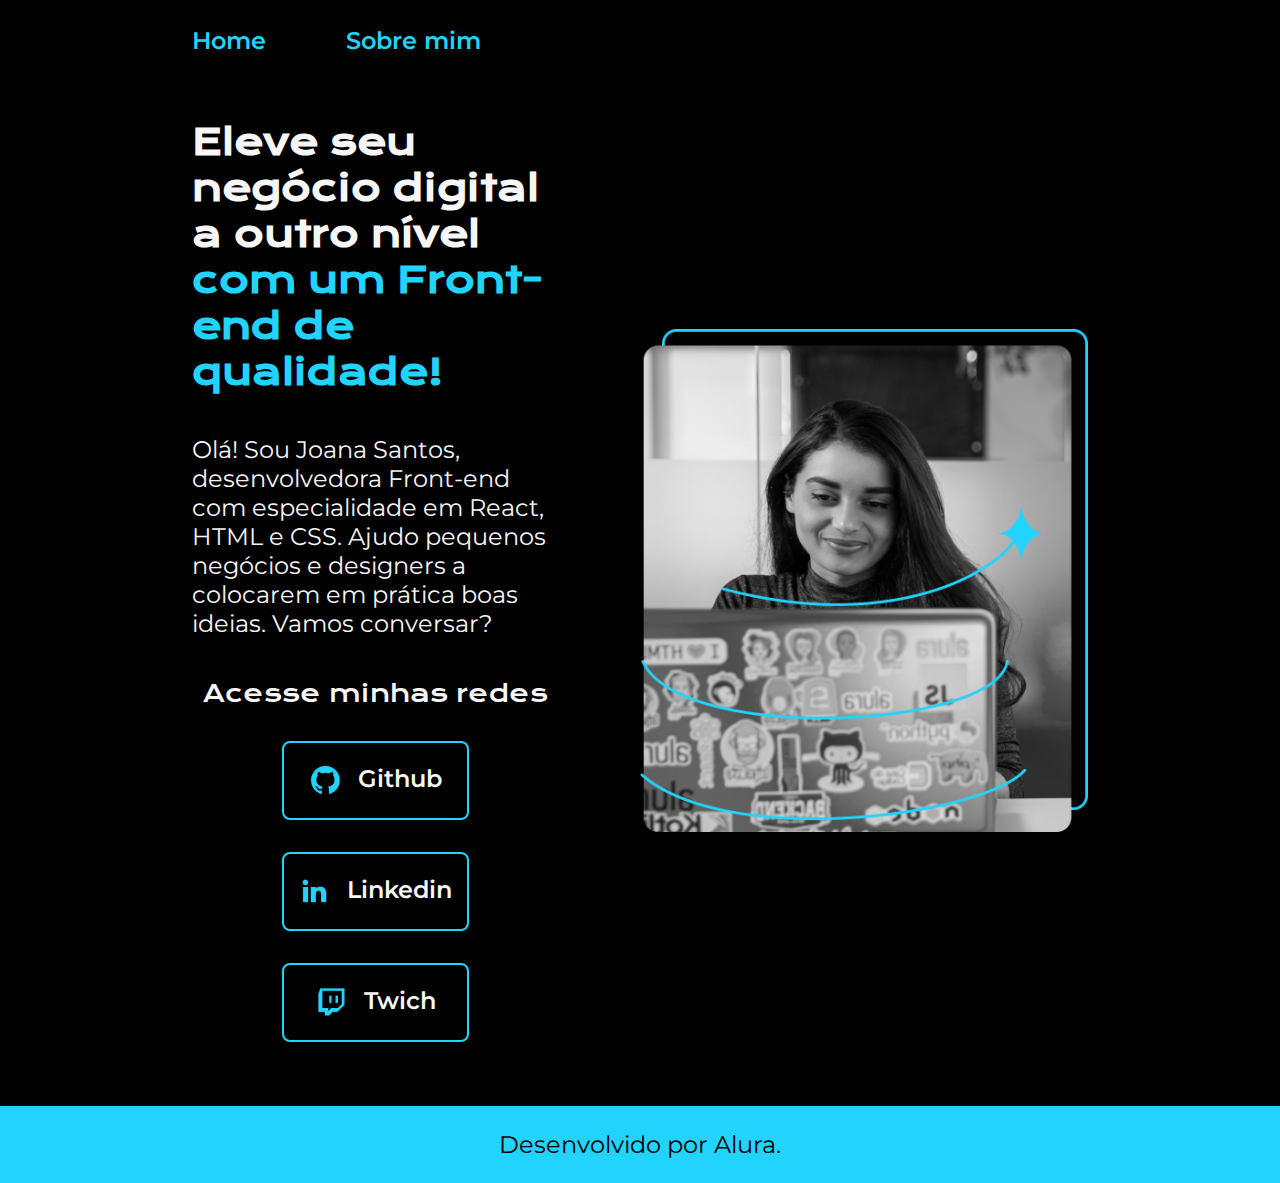
<file: index.html>
<!DOCTYPE html>
<html lang="pt-br">
<head>
    <meta charset="UTF-8"> 
    <meta http-equiv="X-UA-Compatible" content="IE=edge">
    <meta name="viewport" content="width=device-width, initial-scale=1.0">
    <title>Portifolio</title>
    <link rel="stylesheet" href="./Style/style.css">
</head>
<body>
    <header class="cabecalho">
        <nav class="cabecalho__menu">
            <a class="cabecalho__menu__link" href="index.html">Home</a>
            <a class="cabecalho__menu__link" href="about.html">Sobre mim</a>
        </nav>
    </header>
    <main class="apresentacao">
        <section class="apresentacao__conteudo">
        <h1 class="apresentacao__conteudo__titulo">
                Eleve seu negócio digital a outro nível 
                <strong class="titulo-destaque">com um Front-end de qualidade!
                </strong></h1>
                <p class="apresentacao__conteudo__texto">Olá! Sou Joana Santos, desenvolvedora 
                Front-end com especialidade em React, HTML e
                CSS. Ajudo pequenos negócios e designers a 
                colocarem em prática boas ideias. Vamos 
                conversar?</p>
                <div class="apresentacao__links">
                    <h2 class="apresentacao__links__subtitulo">Acesse minhas redes</h2>
                <a class="apresentacao__links__navegacao"
                href="https://Github.com/rafaballerini">
                <img src="./Assets/github.png" alt="icone Github">
                Github
                </a>
                <a class="apresentacao__links__navegacao"
                href="https://linkedin.com/in/rafaellaballerini">
                <img src="./Assets/linkedin.png" alt="icone Github">
                Linkedin
                </a>
                <a class="apresentacao__links__navegacao"
                href="https://twich.tv/guilimadev">
                <img src="./Assets/twitch.png" alt="icone Github">
                Twich
                </a>
                </div>
            </section>
        <img class="apresentacao__imagem" src="./Assets/Imagem.png" alt="Foto da Joana Santos programando">
        </main>
    <footer class="rodape">
        <p> Desenvolvido por Alura.</p>
    </footer>
</body>
</html>
</file>
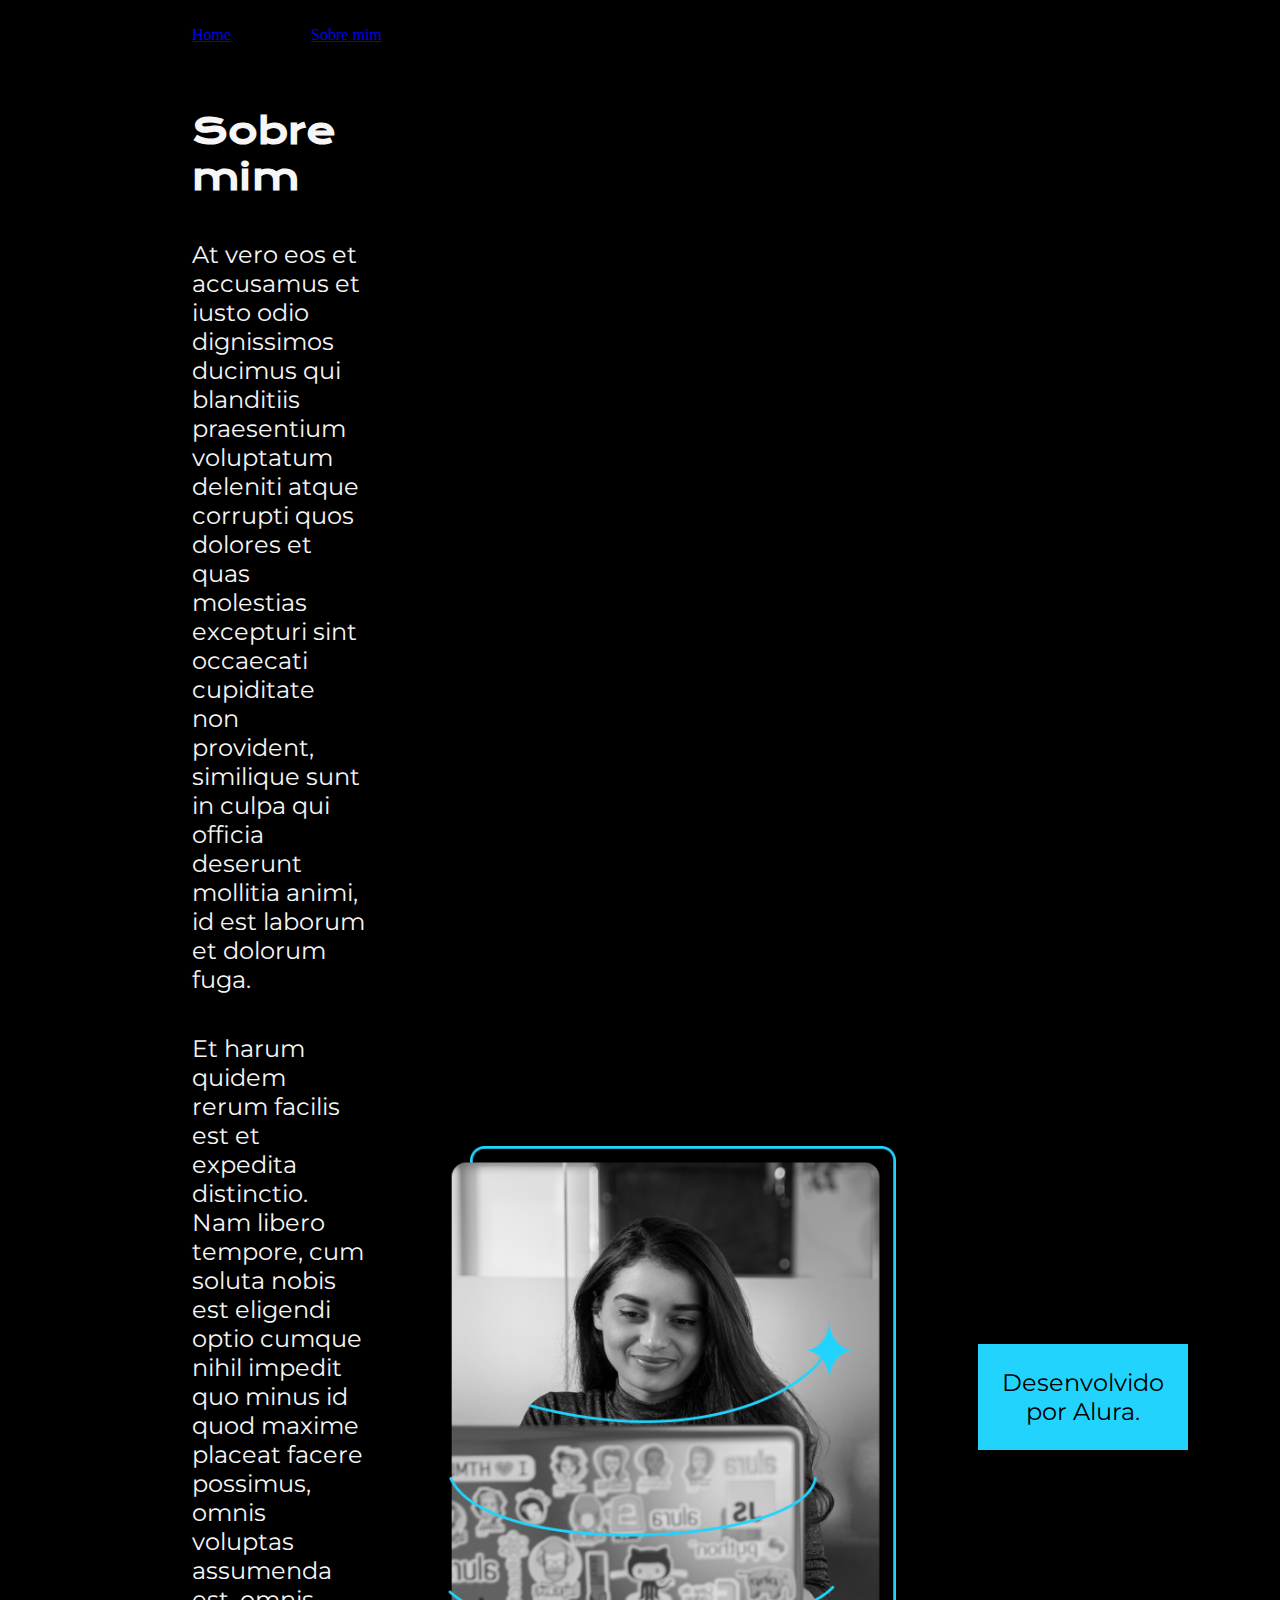
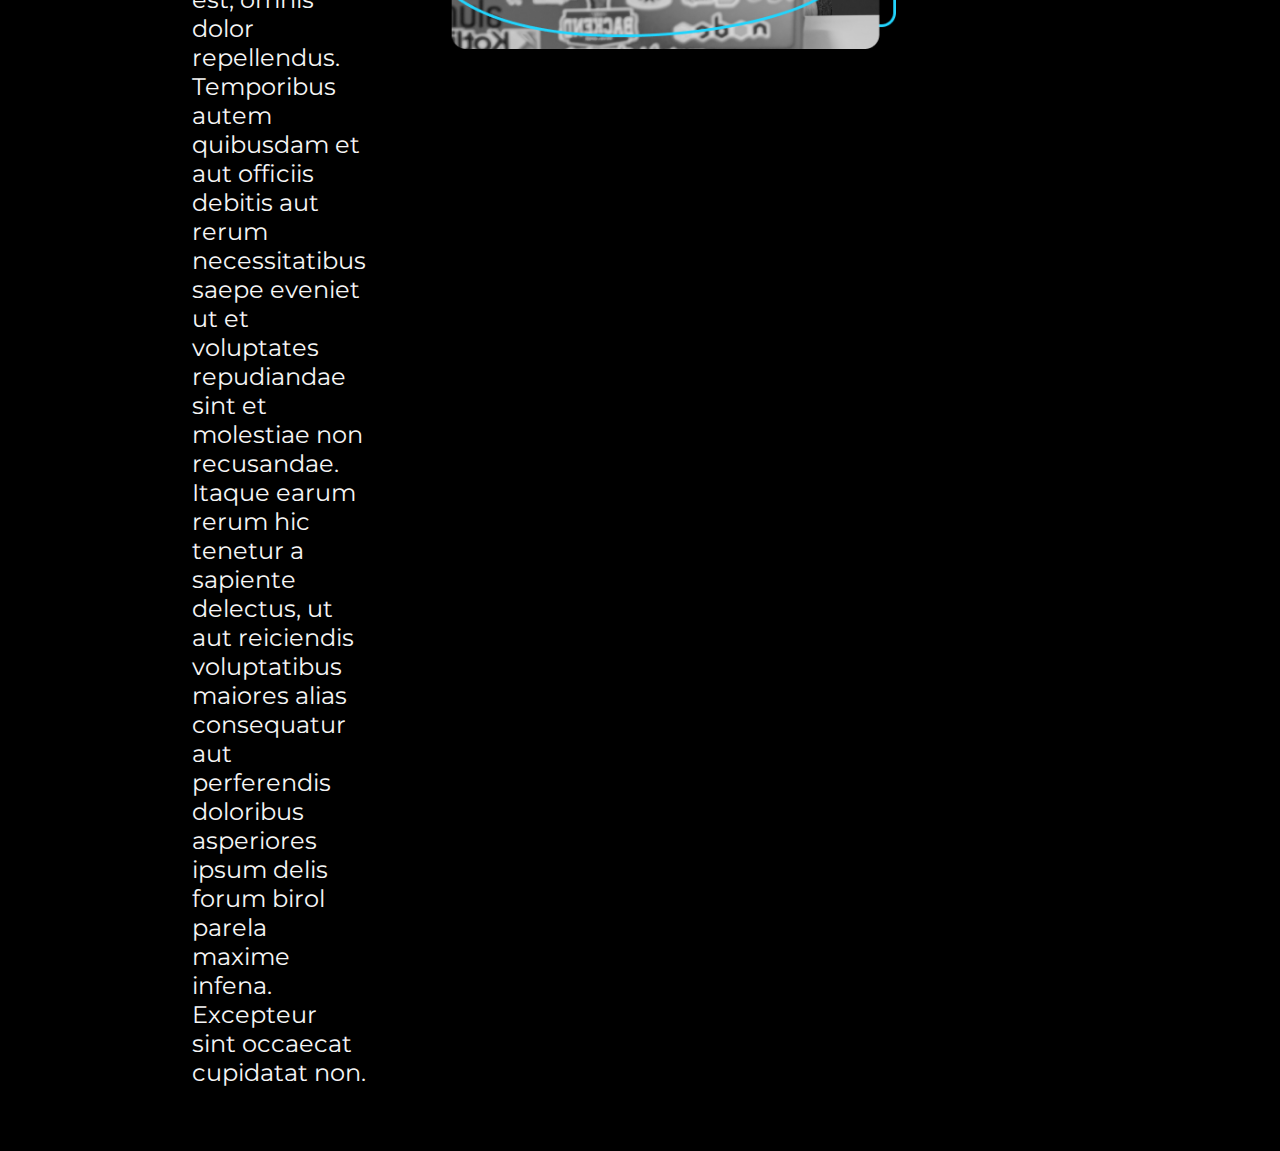
<file: about.html>
<!DOCTYPE html>
<html lang="pt-br">
<head>
    <meta charset="UTF-8">
    <meta http-equiv="X-UA-Compatible" content="IE=edge">
    <meta name="viewport" content="width=device-width, initial-scale=1.0">
    <title>Sobre mim</title>
    <link rel="stylesheet" href="./Style/style.css">
</head>
<body>
    <header class="cabecalho">
        <nav class="cabecalho__menu">
            <a class="cabecalho__menu__navegacao" href="index.html">Home</a>
            <a class="cabecalho__menu__navegacao" href="about.html">Sobre mim</a>
        </nav>
    </header>

    <main class="apresentacao">
        <section class="apresentacao__conteudo">
            <h1 class="apresentacao__conteudo__titulo">Sobre mim</h1>
            <p class="apresentacao__conteudo__texto">At vero eos et accusamus et iusto odio dignissimos ducimus qui blanditiis praesentium voluptatum deleniti atque corrupti quos dolores et quas molestias excepturi sint occaecati cupiditate non provident, similique sunt in culpa qui officia deserunt mollitia animi, id est laborum et dolorum fuga.</p>
            <p class="apresentacao__conteudo__texto">Et harum quidem rerum facilis est et expedita distinctio. Nam libero tempore, cum soluta nobis est eligendi optio cumque nihil impedit quo minus id quod maxime placeat facere possimus, omnis voluptas assumenda est, omnis dolor repellendus. Temporibus autem quibusdam et aut officiis debitis aut rerum necessitatibus saepe eveniet ut et voluptates repudiandae sint et molestiae non recusandae. Itaque earum rerum hic tenetur a sapiente delectus, ut aut reiciendis voluptatibus maiores alias consequatur aut perferendis doloribus asperiores ipsum delis forum birol parela maxime infena. Excepteur sint occaecat cupidatat non.</p>

        </section>
        <img class="apresentacao__imagem" src="./Assets/Imagem.png" alt="Foto da Joana Santos programando">

    <footer class="rodape">
        <p> Desenvolvido por Alura.</p>
    </footer>
</body>
</html>
</file>
<file: Style/style.css>
@import url('https://fonts.googleapis.com/css2?family=Krona+One&family=Montserrat:wght@400;600&display=swap');

:root{
    --cor-primaria: #000000;
    --cor-secundaria: #f6f6f6;
    --cor-terciaria: #22d4fd;
    --cor-hover: #272727;

    --fonte-primaria: 'Krona One', sans-serif;
    --fonte-secundaria: 'Montserrat', sans-serif;
 }

* {

    margin: 0;
    padding: 0;
}

body{
    box-sizing: border-box;
    background-color: var(--cor-primaria);
    color: var(--cor-secundaria);
}

.cabecalho{
    padding: 2% 0% 0% 15%;
}

.cabecalho__menu{
    display: flex;
    gap: 80px;
}

.cabecalho__menu__link{
    font-family: var(--fonte-secundaria);
    font-size: 1.5rem;
    font-weight: 600;
    color: var(--cor-terciaria);
    text-decoration: none;
}

.apresentacao{
    padding: 5% 15%;
    display: flex;
    align-items: center;
    justify-content: space-between;
    gap: 82px;
}

.apresentacao__conteudo{
    width: 50%;
    display: flex;
    flex-direction: column;
    gap: 40px;

}

.apresentacao__conteudo__titulo {
    font-size: 2.25rem;
    font-family: var(--fonte-primaria);
}

.titulo-destaque {
    color: var(--cor-terciaria);
}

.apresentacao__conteudo__texto {
    font-size: 1.5rem;
    font-family: var(--fonte-secundaria);
}

.apresentacao__links{
    display: flex;
    flex-direction: column;
    justify-content: space-between;
    align-items: center;
    gap: 32px;
}

.apresentacao__links__subtitulo{
    font-family: var(--fonte-primaria);
    font-weight: 400;
    font-size: 1.5rem;
}

.apresentacao__links__navegacao {
    display: flex;
    justify-content: center;
    gap: 16px;
    border: 2px solid var(--cor-terciaria);
    width: 50%;
    text-align: center;
    border-radius: 8px;
    font-size: 1.5rem;
    font-weight: 600;
    padding: 21.5px 0;
    text-decoration: none;
    color:var(--cor-secundaria);
    font-family: var(--fonte-secundaria)
}

.apresentacao__links__link:hover {
    background-color: var(--cor-hover);

}

.apresentacao__imagem{
    width: 50%;
}

.rodape{
    padding: 24px;
    color: var(--cor-primaria);
    background-color: var(--cor-terciaria);
    text-align: center;
    font-family: 'Montserrat', sans-serif;
    font-size: 1.5rem;
    font-weight: 400;
}

@media (max-width:1200px) {
    .cabecalho{
        padding: 10%;
    }
    .cabecalho__menu {
        justify-content: center;
    }

    .apresentacao{
        flex-direction: column-reverse;
        padding: 5%;
    }

    .apresentacao__conteudo{
        width: auto;
    }
}
</file>
